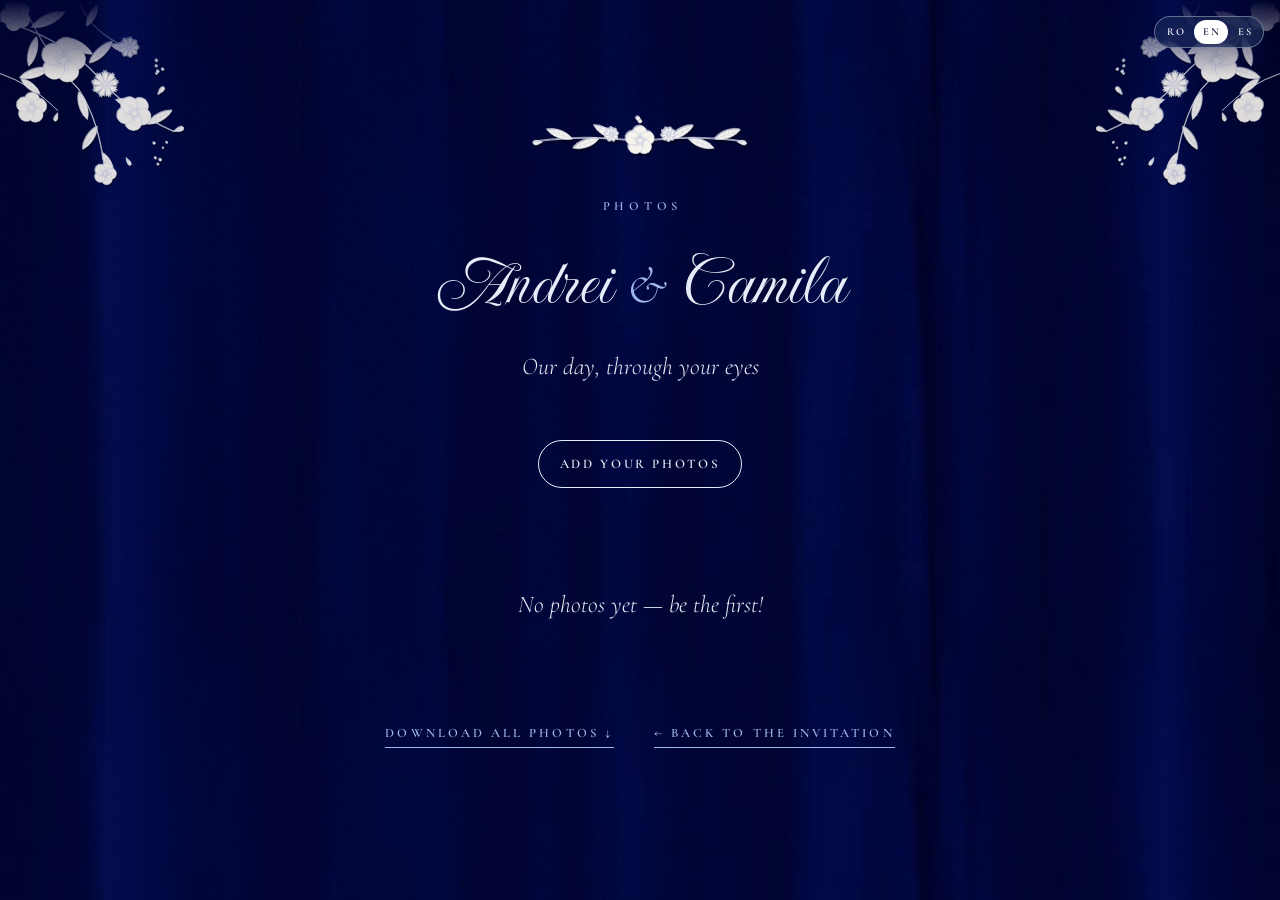
<file: gallery.html>
<!doctype html>
<html lang="ro">
<head>
  <meta charset="utf-8">
  <meta name="viewport" content="width=device-width, initial-scale=1, viewport-fit=cover">
  <title>Andrei &amp; Camila · Fotografii</title>
  <meta name="theme-color" content="#0f1a3d">
  <meta name="robots" content="noindex">
  <link rel="icon" href="data:image/svg+xml,%3Csvg xmlns='http://www.w3.org/2000/svg' viewBox='0 0 64 64'%3E%3Ccircle cx='32' cy='32' r='30' fill='%233554a8'/%3E%3Ctext x='32' y='42' font-family='Georgia,serif' font-size='26' fill='%23e6ecf8' text-anchor='middle'%3EA%26C%3C/text%3E%3C/svg%3E">
  <link rel="preconnect" href="https://fonts.googleapis.com">
  <link rel="preconnect" href="https://fonts.gstatic.com" crossorigin>
  <link href="https://fonts.googleapis.com/css2?family=Cormorant+Garamond:ital,wght@0,300;0,400;0,500;0,600;1,300;1,400&family=Imperial+Script&family=Jost:wght@300;400;500&display=swap&subset=latin-ext" rel="stylesheet">
  <link rel="stylesheet" href="css/colors.css">
  <link rel="stylesheet" href="css/style.css">
</head>
<body class="gallery-page">
  <nav class="lang" aria-label="Limba" data-i18n-aria="lang.label">
    <button type="button" class="lang__btn" data-lang="ro" aria-pressed="true">RO</button>
    <button type="button" class="lang__btn" data-lang="en" aria-pressed="false">EN</button>
    <button type="button" class="lang__btn" data-lang="es" aria-pressed="false">ES</button>
  </nav>

  <main class="gallery">
    <header class="gallery__head">
      <img class="corner corner--tl" src="assets/florals/emboss-corner.svg" alt="" aria-hidden="true">
      <img class="corner corner--tr" src="assets/florals/emboss-corner.svg" alt="" aria-hidden="true">
      <img class="sprig" src="assets/florals/emboss-sprig.svg" alt="" aria-hidden="true">
      <p class="eyebrow" data-i18n="photos.eyebrow">Fotografii</p>
      <h1 class="script-names">Andrei <span>&amp;</span> Camila</h1>
      <p class="gallery__lead" data-i18n="gallery.lead">Ziua noastră, prin ochii voștri</p>
      <p class="gallery__count" aria-live="polite"></p>
      <a class="btn gallery__add" href="upload.html" data-i18n="photos.add">Adaugă fotografiile tale</a>
    </header>

    <p class="gallery__admin" hidden>
      <span data-i18n="gallery.admin">Mod administrator — poți șterge fotografii</span>
      <button type="button" class="link gallery__admin-exit" data-i18n="gallery.adminExit">Ieșire</button>
    </p>

    <nav class="gallery__filter" aria-label="Filtru" hidden></nav>

    <div class="gallery__grid" id="grid"></div>
    <div class="gallery__more" aria-hidden="true"></div>

    <div class="gallery__empty" hidden>
      <p class="gallery__lead" data-i18n="gallery.empty">Încă nu sunt fotografii — fiți primii!</p>
    </div>

    <footer class="gallery__foot">
      <a class="link gallery__download" target="_blank" rel="noopener" hidden>
        <span data-i18n="gallery.all">Descarcă toate fotografiile</span> <span aria-hidden="true">↓</span>
      </a>
      <a class="link" href="./"><span aria-hidden="true">←</span> <span data-i18n="upload.back">Înapoi la invitație</span></a>
    </footer>
  </main>

  <!-- Lightbox -->
  <div class="lightbox" id="lightbox" role="dialog" aria-modal="true" aria-label="Foto" hidden>
    <figure class="lightbox__figure">
      <img class="lightbox__img" alt="">
      <figcaption class="lightbox__caption">
        <span class="lightbox__by"></span>
        <span class="lightbox__count"></span>
        <button type="button" class="like like--big" aria-pressed="false"></button>
      </figcaption>
    </figure>
    <button type="button" class="lightbox__btn lightbox__close" aria-label="Închide" data-i18n-aria="gallery.close"></button>
    <button type="button" class="lightbox__btn lightbox__prev" aria-label="Înapoi" data-i18n-aria="gallery.prev"></button>
    <button type="button" class="lightbox__btn lightbox__next" aria-label="Înainte" data-i18n-aria="gallery.next"></button>
    <a class="link lightbox__save" target="_blank" rel="noopener" download>
      <span data-i18n="gallery.save">Descarcă</span> <span aria-hidden="true">↓</span>
    </a>
  </div>

  <script src="js/config.js" defer></script>
  <script src="js/i18n.js" defer></script>
  <script src="js/gallery.js" defer></script>
</body>
</html>
</file>
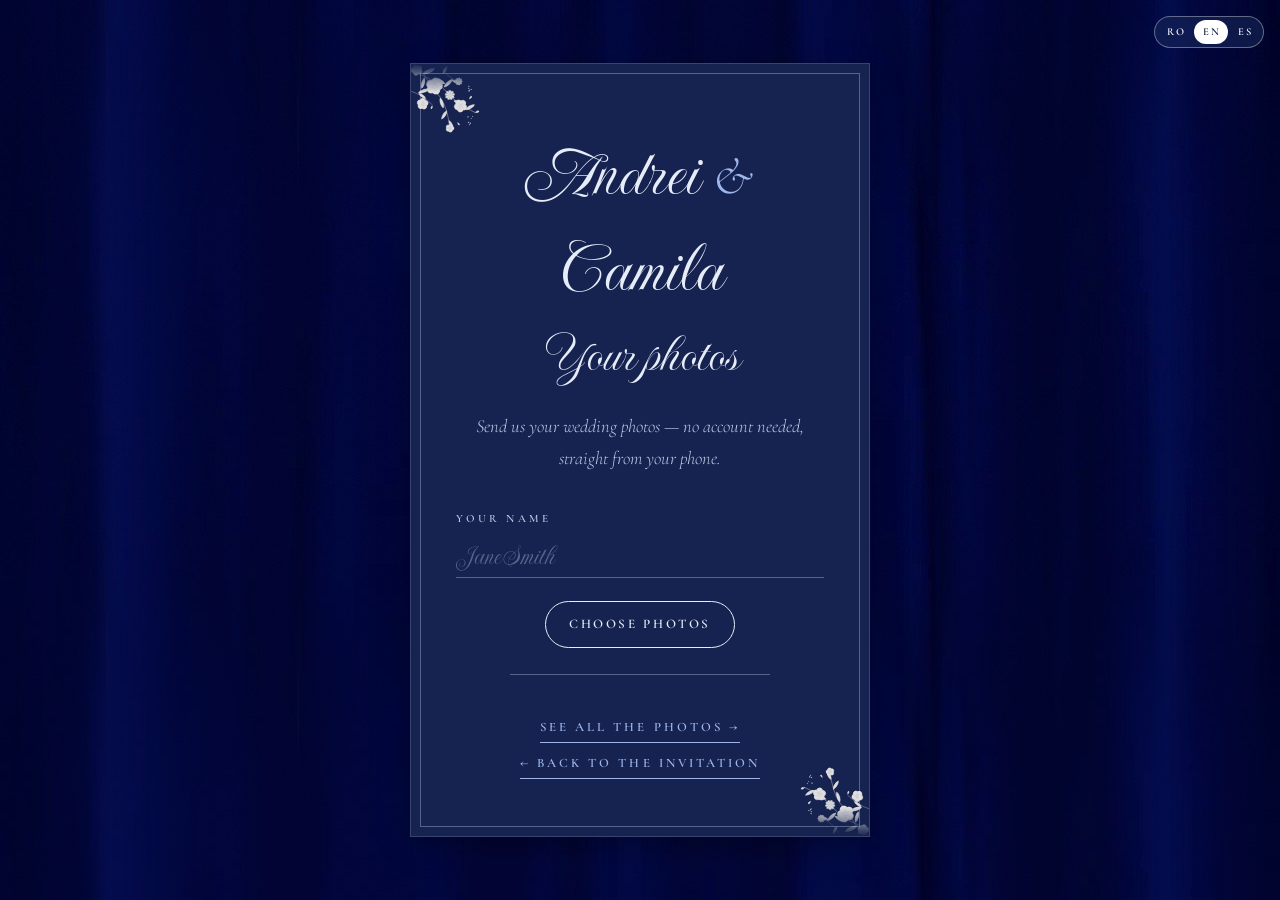
<file: upload.html>
<!doctype html>
<html lang="ro">
<head>
  <meta charset="utf-8">
  <meta name="viewport" content="width=device-width, initial-scale=1, viewport-fit=cover">
  <title>Andrei &amp; Camila · Fotografii</title>
  <meta name="theme-color" content="#0f1a3d">
  <meta name="robots" content="noindex">
  <link rel="icon" href="data:image/svg+xml,%3Csvg xmlns='http://www.w3.org/2000/svg' viewBox='0 0 64 64'%3E%3Ccircle cx='32' cy='32' r='30' fill='%233554a8'/%3E%3Ctext x='32' y='42' font-family='Georgia,serif' font-size='26' fill='%23e6ecf8' text-anchor='middle'%3EA%26C%3C/text%3E%3C/svg%3E">
  <link rel="preconnect" href="https://fonts.googleapis.com">
  <link rel="preconnect" href="https://fonts.gstatic.com" crossorigin>
  <link href="https://fonts.googleapis.com/css2?family=Cormorant+Garamond:ital,wght@0,300;0,400;0,500;0,600;1,300;1,400&family=Imperial+Script&family=Jost:wght@300;400;500&display=swap&subset=latin-ext" rel="stylesheet">
  <link rel="stylesheet" href="css/colors.css">
  <link rel="stylesheet" href="css/style.css">
</head>
<body>
  <nav class="lang" aria-label="Limba" data-i18n-aria="lang.label">
    <button type="button" class="lang__btn" data-lang="ro" aria-pressed="true">RO</button>
    <button type="button" class="lang__btn" data-lang="en" aria-pressed="false">EN</button>
    <button type="button" class="lang__btn" data-lang="es" aria-pressed="false">ES</button>
  </nav>

  <main class="upload">
    <form class="card" id="upload" novalidate>
      <img class="corner corner--tl" src="assets/florals/emboss-corner.svg" alt="" aria-hidden="true">
      <img class="corner corner--br" src="assets/florals/emboss-corner.svg" alt="" aria-hidden="true">
      <p class="script-names">Andrei <span>&amp;</span> Camila</p>
      <h1 class="card__title" data-i18n="upload.title">Fotografiile tale</h1>
      <p class="upload__lead" data-i18n="upload.lead">Trimite-ne pozele tale de la nuntă — fără cont, direct din telefon.</p>

      <label class="line">
        <span class="line__label" data-i18n="upload.name">Numele tău</span>
        <input class="line__input line__input--script" name="name" autocomplete="name"
               placeholder="Maria Popescu" data-i18n-ph="rsvp.namePh">
      </label>

      <label class="btn upload__pick">
        <span data-i18n="upload.pick">Alege fotografiile</span>
        <input type="file" name="photos" accept="image/*" multiple>
      </label>

      <div class="upload__bar" aria-hidden="true"><i></i></div>
      <p class="upload__status" role="status" aria-live="polite"></p>

      <a class="link upload__back" href="gallery.html">
        <span data-i18n="upload.gallery">Vezi toate fotografiile</span> <span aria-hidden="true">→</span>
      </a>
      <a class="link upload__back upload__back--home" href="./">
        <span aria-hidden="true">←</span> <span data-i18n="upload.back">Înapoi la invitație</span>
      </a>
    </form>
  </main>

  <script src="js/config.js" defer></script>
  <script src="js/i18n.js" defer></script>
  <script src="js/upload.js" defer></script>
</body>
</html>
</file>
<file: css/colors.css>
/* ==========================================================================
   Save the Date — Andrei & Camila
   Color tokens. This is the ONLY stylesheet allowed to contain raw colors.
   Theme: deep navy paper with tone-on-tone embossed flowers (nemophila &
   cornflower), pale blue-ivory lettering, a royal velvet curtain.
   See docs/STYLE_GUIDE.md § 2 for usage rules.
   ========================================================================== */

:root {
  /* ------------------------------------------------------------------
     1. Palette — Paper
     ------------------------------------------------------------------ */
  --paper:        #0f1a3d; /* Deep navy — the page, everywhere           */
  --paper-light:  #17244f; /* Lighter navy — cards, raised surfaces      */
  --paper-deep:   #0a1230; /* Navy in shadow                             */
  --paper-raised: #162350; /* Embossed surface (matches the SVG art)     */

  /* ------------------------------------------------------------------
     2. Palette — Ink & blues
     ------------------------------------------------------------------ */
  --ink:        #e6ecf8; /* Blue-ivory — primary text       14.3:1 on paper */
  --ink-soft:   #b9c6e2; /* Soft blue — secondary text       9.9:1 on paper */
  --cornflower: #9fb6ec; /* Light cornflower — titles, links 8.4:1 on paper */
  --midnight:   #0f1a3a; /* Deepest blue — video shading                   */
  --curtain-velvet: #02063b; /* Royal-navy velvet curtain (Blender render), shown while it loads */
  --curtain-ink:      #c9d6f0;
  /* "Save the Date" on the navy page: pale, softly engraved (reference: pale script on dark velvet) */
  --std-ink:     #b7c7ea;
  --std-engrave: 0 -1px 1px rgba(0, 0, 0, 0.6), 0 1px 0 rgba(220, 232, 255, 0.18), 0 0 26px rgba(140, 170, 235, 0.22);
  --white:      #ffffff;
  --pearl:      #f7f4ee; /* Pure pearl white — flowers and the ribbon around the date */
  --royal:      #2747b0; /* Royal blue — the dress-code dot on the details card */
  --overlay:    rgba(8, 14, 38, 0.97); /* Gallery lightbox backdrop */

  /* ------------------------------------------------------------------
     3. Semantic tokens — use these in components
     ------------------------------------------------------------------ */
  --color-bg:             var(--paper);
  --color-text:           var(--ink);
  --color-text-muted:     var(--ink-soft);
  --color-heading:        var(--cornflower);
  --color-text-on-video:  var(--white);   /* always over a shaded area */
  --color-line:           rgba(201, 214, 240, 0.18);
  --color-line-strong:    rgba(201, 214, 240, 0.36);
  --color-line-light:     rgba(255, 255, 255, 0.7);
  --color-focus:          var(--cornflower);

  /* Glass controls (language, music) */
  --color-glass:          rgba(27, 43, 87, 0.55);

  /* QR codes stay dark-on-light: many phone cameras can't read inverted codes */
  --qr-bg:                #e6ecf8;
  --qr-ink:               #0f1a3d;
  --color-glass-border:   rgba(255, 255, 255, 0.35);
  --color-glass-text:     var(--white);

  /* ------------------------------------------------------------------
     4. Gradients
     ------------------------------------------------------------------ */
  /* Video shading: only where text sits — the picture stays clear */
  --shade-bottom: linear-gradient(
    0deg,
    rgba(15, 26, 58, 0) 0%,
    rgba(15, 26, 58, 0.5) 22%,
    rgba(15, 26, 58, 0.55) 34%,
    rgba(15, 26, 58, 0.3) 52%,
    rgba(15, 26, 58, 0) 70%
  );
  /* closing film: text sits at the very bottom, so shade all the way down */
  --shade-bottom-full: linear-gradient(
    0deg,
    rgba(15, 26, 58, 0.7) 0%,
    rgba(15, 26, 58, 0.38) 38%,
    rgba(15, 26, 58, 0) 62%
  );
  --shade-top: linear-gradient(
    180deg,
    rgba(15, 26, 58, 0.45) 0%,
    rgba(15, 26, 58, 0) 22%
  );
  /* Soft hand-off between the velvet page and a full-bleed video: masks that
     fade the picture itself to transparent over its last 18svh (26svh for
     the closing film), so the velvet
     shows through (no flat band of colour). Eased stops avoid a visible edge. */
  --melt-bottom: linear-gradient(
    to bottom,
    #000 0,
    #000 calc(100% - 18svh),
    rgba(0, 0, 0, 0.987) calc(100% - 18svh + 1.46svh),
    rgba(0, 0, 0, 0.951) calc(100% - 18svh + 2.79svh),
    rgba(0, 0, 0, 0.896) calc(100% - 18svh + 4.05svh),
    rgba(0, 0, 0, 0.825) calc(100% - 18svh + 5.22svh),
    rgba(0, 0, 0, 0.741) calc(100% - 18svh + 6.36svh),
    rgba(0, 0, 0, 0.648) calc(100% - 18svh + 7.41svh),
    rgba(0, 0, 0, 0.55) calc(100% - 18svh + 8.48svh),
    rgba(0, 0, 0, 0.45) calc(100% - 18svh + 9.52svh),
    rgba(0, 0, 0, 0.352) calc(100% - 18svh + 10.59svh),
    rgba(0, 0, 0, 0.259) calc(100% - 18svh + 11.64svh),
    rgba(0, 0, 0, 0.175) calc(100% - 18svh + 12.78svh),
    rgba(0, 0, 0, 0.104) calc(100% - 18svh + 13.95svh),
    rgba(0, 0, 0, 0.049) calc(100% - 18svh + 15.21svh),
    rgba(0, 0, 0, 0.013) calc(100% - 18svh + 16.54svh),
    rgba(0, 0, 0, 0) calc(100% - 18svh + 18.00svh)
  );
  --melt-top: linear-gradient(
    to top,
    #000 0,
    #000 calc(100% - 26svh),
    rgba(0, 0, 0, 0.987) calc(100% - 26svh + 2.10svh),
    rgba(0, 0, 0, 0.951) calc(100% - 26svh + 4.03svh),
    rgba(0, 0, 0, 0.896) calc(100% - 26svh + 5.85svh),
    rgba(0, 0, 0, 0.825) calc(100% - 26svh + 7.54svh),
    rgba(0, 0, 0, 0.741) calc(100% - 26svh + 9.18svh),
    rgba(0, 0, 0, 0.648) calc(100% - 26svh + 10.71svh),
    rgba(0, 0, 0, 0.55) calc(100% - 26svh + 12.24svh),
    rgba(0, 0, 0, 0.45) calc(100% - 26svh + 13.76svh),
    rgba(0, 0, 0, 0.352) calc(100% - 26svh + 15.29svh),
    rgba(0, 0, 0, 0.259) calc(100% - 26svh + 16.82svh),
    rgba(0, 0, 0, 0.175) calc(100% - 26svh + 18.46svh),
    rgba(0, 0, 0, 0.104) calc(100% - 26svh + 20.15svh),
    rgba(0, 0, 0, 0.049) calc(100% - 26svh + 21.97svh),
    rgba(0, 0, 0, 0.013) calc(100% - 26svh + 23.90svh),
    rgba(0, 0, 0, 0) calc(100% - 26svh + 26.00svh)
  );
  /* under the closing film: velvet at the very top, plain navy by the time
     the picture shows (the velvet's average tone) */
  --velvet-settle: linear-gradient(
    to bottom,
    rgba(2, 6, 59, 0) 0,
    rgba(2, 6, 59, 0.6) 5svh,
    rgba(2, 6, 59, 0.92) 10svh,
    rgb(2, 6, 59) 15svh
  );


  /* ------------------------------------------------------------------
     5. Shadows (blue-tinted, soft)
     ------------------------------------------------------------------ */
  --shadow-soft:  0 10px 30px rgba(0, 0, 0, 0.28);
  --shadow-lift:  0 24px 60px rgba(0, 0, 0, 0.42);
  --text-shadow-video: 0 2px 18px rgba(15, 26, 58, 0.55);
  /* white light on the names over the film */
  --glow-soft:   0 0 14px rgba(255, 255, 255, 0.45), 0 0 34px rgba(255, 255, 255, 0.18);
  --glow-bright: 0 0 12px rgba(255, 255, 255, 0.95), 0 0 30px rgba(255, 255, 255, 0.6), 0 0 60px rgba(214, 228, 255, 0.35);
  --reflection:  rgba(255, 255, 255, 0.26);

  /* ------------------------------------------------------------------
     6. Flags (closing & traditions) — official colors, used nowhere else
     ------------------------------------------------------------------ */
  --flag-ro-blue:   #002b7f;
  --flag-ro-yellow: #fcd116;
  --flag-ro-red:    #ce1126;
  --flag-bo-red:    #d52b1e;
  --flag-bo-yellow: #f9e300;
  --flag-bo-green:  #007934;
}

/* Safari before 15.4 (iOS 15.3 and older) has no svh: same fades in vh */
@supports not (height: 1svh) {
  :root {
    --melt-bottom: linear-gradient(
      to bottom,
      #000 0,
      #000 calc(100% - 18vh),
      rgba(0, 0, 0, 0.987) calc(100% - 18vh + 1.46vh),
      rgba(0, 0, 0, 0.951) calc(100% - 18vh + 2.79vh),
      rgba(0, 0, 0, 0.896) calc(100% - 18vh + 4.05vh),
      rgba(0, 0, 0, 0.825) calc(100% - 18vh + 5.22vh),
      rgba(0, 0, 0, 0.741) calc(100% - 18vh + 6.36vh),
      rgba(0, 0, 0, 0.648) calc(100% - 18vh + 7.41vh),
      rgba(0, 0, 0, 0.55) calc(100% - 18vh + 8.48vh),
      rgba(0, 0, 0, 0.45) calc(100% - 18vh + 9.52vh),
      rgba(0, 0, 0, 0.352) calc(100% - 18vh + 10.59vh),
      rgba(0, 0, 0, 0.259) calc(100% - 18vh + 11.64vh),
      rgba(0, 0, 0, 0.175) calc(100% - 18vh + 12.78vh),
      rgba(0, 0, 0, 0.104) calc(100% - 18vh + 13.95vh),
      rgba(0, 0, 0, 0.049) calc(100% - 18vh + 15.21vh),
      rgba(0, 0, 0, 0.013) calc(100% - 18vh + 16.54vh),
      rgba(0, 0, 0, 0) calc(100% - 18vh + 18.00vh)
    );
    --melt-top: linear-gradient(
      to top,
      #000 0,
      #000 calc(100% - 26vh),
      rgba(0, 0, 0, 0.987) calc(100% - 26vh + 2.10vh),
      rgba(0, 0, 0, 0.951) calc(100% - 26vh + 4.03vh),
      rgba(0, 0, 0, 0.896) calc(100% - 26vh + 5.85vh),
      rgba(0, 0, 0, 0.825) calc(100% - 26vh + 7.54vh),
      rgba(0, 0, 0, 0.741) calc(100% - 26vh + 9.18vh),
      rgba(0, 0, 0, 0.648) calc(100% - 26vh + 10.71vh),
      rgba(0, 0, 0, 0.55) calc(100% - 26vh + 12.24vh),
      rgba(0, 0, 0, 0.45) calc(100% - 26vh + 13.76vh),
      rgba(0, 0, 0, 0.352) calc(100% - 26vh + 15.29vh),
      rgba(0, 0, 0, 0.259) calc(100% - 26vh + 16.82vh),
      rgba(0, 0, 0, 0.175) calc(100% - 26vh + 18.46vh),
      rgba(0, 0, 0, 0.104) calc(100% - 26vh + 20.15vh),
      rgba(0, 0, 0, 0.049) calc(100% - 26vh + 21.97vh),
      rgba(0, 0, 0, 0.013) calc(100% - 26vh + 23.90vh),
      rgba(0, 0, 0, 0) calc(100% - 26vh + 26.00vh)
    );
    /* under the closing film: velvet at the very top, plain navy by the time
       the picture shows (the velvet's average tone) */
    --velvet-settle: linear-gradient(
      to bottom,
      rgba(2, 6, 59, 0) 0,
      rgba(2, 6, 59, 0.6) 5vh,
      rgba(2, 6, 59, 0.92) 10vh,
      rgb(2, 6, 59) 15vh
    );
  }
}
</file>
<file: css/style.css>
/* ==========================================================================
   Save the Date — Andrei & Camila
   Layout, components & animation. Colors come from colors.css only.
   Style: blue letterpress paper · embossed flowers · clear video · clean type.
   See docs/STYLE_GUIDE.md
   ========================================================================== */

/* --------------------------------------------------------------------------
   1. Tokens (non-color)
   -------------------------------------------------------------------------- */
:root {
  --font-script: "Imperial Script", "Ephesis", cursive;
  --font-std: var(--font-script);  /* Save the Date on the intro */
  --font-serif: "Cormorant Garamond", Georgia, "Times New Roman", serif;
  --font-sans: "Jost", "Segoe UI", system-ui, sans-serif;

  --fs-names: clamp(3rem, 13vw, 8rem);
  --fs-script: clamp(2.6rem, 10vw, 4.6rem);
  --fs-title: clamp(1.9rem, 5vw, 3rem);
  --fs-h3: clamp(1.25rem, 3vw, 1.6rem);
  --fs-body: clamp(1rem, 1.2vw, 1.125rem);
  --fs-small: 0.78rem;

  --gutter: clamp(1.25rem, 6vw, 3rem);
  --tracking: 0.38em;

  /* Motion — slow, silky, never bouncy, never blurred */
  --ease-silk: cubic-bezier(0.16, 1, 0.3, 1);
  --ease-velvet: cubic-bezier(0.76, 0, 0.24, 1);
  --ease-breeze: cubic-bezier(0.45, 0, 0.55, 1);
  --ease-open: cubic-bezier(0.65, 0, 0.35, 1);
}

/* --------------------------------------------------------------------------
   2. Base
   -------------------------------------------------------------------------- */
*,
*::before,
*::after {
  box-sizing: border-box;
}

html {
  -webkit-text-size-adjust: 100%;
}

html:not(.lenis) {
  scroll-behavior: smooth;
}

html.lenis,
html.lenis body {
  height: auto;
}

.lenis.lenis-smooth {
  scroll-behavior: auto !important;
}

.lenis.lenis-stopped {
  overflow: hidden;
}

body {
  margin: 0;
  font-family: var(--font-sans);
  font-weight: 300;
  font-size: var(--fs-body);
  line-height: 1.75;
  color: var(--color-text);
  /* royal-blue velvet, cut from the opening curtain itself and made seamless
     (assets/texture/velvet.jpg, made by tools/make_velvet.py) */
  background: var(--curtain-velvet) url("../assets/texture/velvet.jpg") 0 0 / 1700px auto repeat;
  -webkit-font-smoothing: antialiased;
  text-rendering: optimizeLegibility;
  font-variant-numeric: lining-nums;
  overflow-x: hidden;
  overflow-wrap: break-word;
}

body.is-locked {
  overflow: hidden;
  height: 100vh;
  height: 100svh;
}

img,
svg,
video {
  display: block;
  max-width: 100%;
}

h1,
h2,
h3,
p,
ul,
figure {
  margin: 0;
}

ul {
  padding: 0;
  list-style: none;
}

strong {
  font-weight: 500;
}

button {
  font: inherit;
  color: inherit;
  cursor: pointer;
}

:focus-visible {
  outline: 1px solid var(--color-focus);
  outline-offset: 4px;
  border-radius: 4px;
}

/* `hidden` always wins over a component's display (grid, flex, …) */
[hidden] {
  display: none !important;
}

.visually-hidden {
  position: absolute;
  width: 1px;
  height: 1px;
  overflow: hidden;
  clip: rect(0 0 0 0);
  white-space: nowrap;
}

/* --------------------------------------------------------------------------
   3. Shared type
   -------------------------------------------------------------------------- */
.eyebrow {
  font-family: var(--font-serif);
  font-size: var(--fs-small);
  font-weight: 600;
  letter-spacing: var(--tracking);
  padding-left: var(--tracking); /* keeps tracked caps optically centred */
  text-transform: uppercase;
  color: var(--color-heading);
  margin-bottom: 1rem;
}

.title {
  font-family: var(--font-serif);
  font-weight: 300;
  font-size: var(--fs-title);
  line-height: 1.15;
  color: var(--color-text);
  margin-bottom: 1.5rem;
}

.title--small {
  font-size: clamp(1.5rem, 4vw, 2.1rem);
  margin-bottom: 0.75rem;
}

.quote {
  font-family: var(--font-script);
  font-weight: 400;
  font-size: clamp(2.3rem, 8.5vw, 4.2rem);
  line-height: 1.3;
  color: var(--color-text);
  text-wrap: balance;
  margin: 0.25rem auto 1.75rem;
  max-width: 16em;
}

.lead {
  max-width: 40ch;
  margin-inline: auto;
  font-size: calc(var(--fs-body) * 1.05);
  color: var(--color-text-muted);
}

.lead strong {
  color: var(--color-text);
}

.script-names,
.quote,
.closing__names {
  padding-inline: 0.35em; /* script swashes need breathing room */
}

.script-names {
  font-family: var(--font-script);
  font-weight: 400;
  font-synthesis: none; /* the script has one weight: never fake a bold (h1 on gallery / upload) */
  font-size: var(--fs-script);
  line-height: 1.3;
  color: var(--color-text);
  margin-block: 0.25rem 1rem;
}

/* the "&" between script names: a fine serif italic, like engraved invitations */
.script-names span,
.hero__amp,
.closing__names span,
.traditions__amp {
  font-family: var(--font-serif);
  font-style: italic;
  font-weight: 300;
}

.script-names span {
  font-size: 0.72em;
  color: var(--color-heading);
  padding-inline: 0.08em;
}

/* --------------------------------------------------------------------------
   4. Controls — language & music (glass)
   -------------------------------------------------------------------------- */
.lang,
.music {
  position: fixed;
  z-index: 200;
  background: var(--color-glass);
  border: 1px solid var(--color-glass-border);
  color: var(--color-glass-text);
  -webkit-backdrop-filter: blur(12px) saturate(1.2);
  backdrop-filter: blur(12px) saturate(1.2);
}

.lang {
  top: max(1rem, env(safe-area-inset-top));
  right: 1rem;
  display: flex;
  gap: 1px;
  padding: 3px;
  border-radius: 999px;
}

.lang__btn {
  border: 0;
  background: transparent;
  color: inherit;
  font-family: var(--font-serif);
  font-size: 0.66rem;
  font-weight: 600;
  letter-spacing: 0.14em;
  padding: 3px 8px 3px 9px;
  border-radius: 999px;
  transition: background 0.6s var(--ease-silk), color 0.6s var(--ease-silk);
}

.lang__btn[aria-pressed="true"] {
  background: var(--white);
  color: var(--midnight);
}

.music {
  right: 1rem;
  bottom: max(1rem, env(safe-area-inset-bottom));
  display: grid;
  place-items: center;
  width: 34px;
  height: 34px;
  padding: 0;
  border-radius: 50%;
  opacity: 0;
  transform: translateY(10px);
  pointer-events: none;
  transition: opacity 1s var(--ease-silk), transform 1s var(--ease-silk);
}

.music.is-shown {
  opacity: 1;
  transform: none;
  pointer-events: auto;
}

.music__icon {
  width: 16px;
  height: 16px;
  fill: none;
  stroke: currentColor;
  stroke-width: 1.4;
  stroke-linecap: round;
  stroke-linejoin: round;
}

.music__speaker {
  fill: currentColor;
  stroke: none;
}

.music__waves,
.music__mute {
  transition: opacity 0.4s var(--ease-silk);
}

.music__mute { opacity: 1; }
.music__waves { opacity: 0; }
.music.is-playing .music__mute { opacity: 0; }
.music.is-playing .music__waves {
  opacity: 1;
  animation: breathe 2.4s var(--ease-breeze) infinite;
}

/* --------------------------------------------------------------------------
   5. Curtain — rendered film (Blender) with a translated text overlay
   -------------------------------------------------------------------------- */
.env {
  position: fixed;
  inset: 0;
  z-index: 100;
  overflow: hidden;
  color: var(--curtain-ink);
  text-align: center;
  background: var(--curtain-velvet);
  touch-action: none;
  transition: opacity 0.6s var(--ease-silk);
}

.env.is-done {
  opacity: 0;
  pointer-events: none;
}

/* same framing as the hero film underneath (both 9:16 / 16:9, cover) */
.env__film {
  position: absolute;
  inset: 0;
  width: 100%;
  height: 100%;
  object-fit: cover;
}

/* the whole screen is the button: no text on the curtain */
.env__tap {
  position: absolute;
  inset: 0;
  z-index: 4;
  border: 0;
  padding: 0;
  background: transparent;
  cursor: pointer;
}

.env__tap:focus:not(:focus-visible) {
  outline: none;
}

/* Save the Date — on the deep-navy page, revealed when the curtain opens */
.std {
  position: absolute;
  inset: 0;
  z-index: 0;
  display: grid;
  place-items: center;
  background: var(--paper);
}

.std__title {
  display: flex;
  flex-direction: column;
  align-items: center;
  font-family: var(--font-std, var(--font-script));
  font-size: clamp(4.2rem, 21vw, 8.5rem);
  line-height: 0.92;
  color: var(--std-ink);
  text-shadow: var(--std-engrave);
}

.std__title span {
  display: block;
  padding-inline: 0.3em;
}

.std__title span:nth-child(2) {
  font-size: 0.78em;
  margin-block: -0.05em;
}

/* the rendered curtain sits above Save the Date until it has fully opened */
.env__film {
  z-index: 1;
  transition: opacity 0.6s var(--ease-silk);
}

/* the curtain film ends on Save the Date and simply stays on that last frame;
   the HTML Save the Date beneath is only a fallback if the film cannot play */
.env.is-std-fallback .env__film {
  opacity: 0;
  pointer-events: none;
}

/* small hints so nobody gets lost: "tap to open" on the curtain, "scroll" under Save the Date */
.env__hint {
  position: absolute;
  left: 0;
  right: 0;
  bottom: max(7vh, 3.5rem);
  bottom: max(7svh, 3.5rem);
  z-index: 5;
  margin: 0;
  pointer-events: none;
  font-family: var(--font-serif);
  font-size: 0.72rem;
  font-weight: 600;
  letter-spacing: 0.32em;
  padding-left: 0.32em;
  text-transform: uppercase;
  color: var(--std-ink);
  text-shadow: 0 1px 6px rgba(0, 0, 0, 0.6);
}

/* "tap to open": a pulsing ring in the centre of the curtain, with the words under it */
.env__invite {
  position: absolute;
  left: 50%;
  bottom: max(11vh, 5rem);
  bottom: max(11svh, 5rem);
  z-index: 5;
  translate: -50% 0;
  display: flex;
  flex-direction: column;
  align-items: center;
  gap: 0.9rem;
  opacity: 0.62;              /* discreet: present, but the velvet stays the star */
  pointer-events: none;
  animation: fade 1.6s var(--ease-silk) 1.4s both;
  transition: opacity 0.2s linear;
}

.env.is-opening .env__invite {
  animation: none;
  opacity: 0;
}

.env__ring {
  position: relative;
  display: grid;
  place-items: center;
  width: 30px;
  height: 30px;
  border-radius: 50%;
  border: 1px solid rgba(225, 234, 255, 0.7);
}

.env__ring::before,
.env__ring::after {
  content: "";
  position: absolute;
  inset: -1.5px;
  border-radius: 50%;
  border: 1px solid rgba(225, 234, 255, 0.5);
  animation: tap-pulse 3s var(--ease-silk) infinite;
}

.env__ring::after {
  animation-delay: 1.2s;
}

.env__dot {
  width: 6px;
  height: 6px;
  border-radius: 50%;
  background: rgba(235, 241, 255, 0.9);
  animation: breathe 2.4s var(--ease-breeze) infinite;
}

.env__invite-text {
  margin: 0;
  font-family: var(--font-serif);
  font-size: 0.66rem;
  font-weight: 500;
  letter-spacing: 0.3em;
  padding-left: 0.3em;
  text-transform: uppercase;
  white-space: nowrap;
  color: var(--ink);
  text-shadow: 0 1px 10px rgba(0, 0, 0, 0.75);
}

@keyframes tap-pulse {
  from { transform: scale(1); opacity: 0.6; }
  to   { transform: scale(1.8); opacity: 0; }
}

.env__hint--scroll {
  display: flex;
  flex-direction: column;
  align-items: center;
  gap: 0.6rem;
  opacity: 0;
}

.env__hint--scroll i {
  position: relative;
  width: 1px;
  height: 40px;
  background: rgba(201, 214, 240, 0.3);
  overflow: hidden;
}

.env__hint--scroll i::after {
  content: "";
  position: absolute;
  left: 0;
  top: -40%;
  width: 1px;
  height: 40%;
  background: var(--std-ink);
  animation: drip 2.4s var(--ease-velvet) infinite;
}

.env.is-std .env__hint--scroll {
  animation: rise 1.6s var(--ease-silk) 1.6s both;
}

/* leaving: Save the Date fades away onto the playing film */
.env.is-leaving {
  opacity: 0;
  pointer-events: none;
  transition: opacity 2s var(--ease-silk);
}

/* --------------------------------------------------------------------------
   7. Hero — clear video
   -------------------------------------------------------------------------- */
.hero {
  position: relative;
  min-height: 100vh;
  min-height: 100svh;
  overflow: hidden;
  color: var(--color-text-on-video);
  text-align: center;
  /* the film itself fades out at the bottom, so it melts into the velvet page
     instead of meeting it at a line */
  -webkit-mask-image: var(--melt-bottom);
  mask-image: var(--melt-bottom);
}

.hero__media {
  position: absolute;
  inset: -4% 0;
  will-change: translate;
  /* it moves with the parallax, so its own bottom edge melts away too */
  -webkit-mask-image: var(--melt-bottom);
  mask-image: var(--melt-bottom);
}

.hero__video {
  width: 100%;
  height: 100%;
  object-fit: cover;
  scale: 1.06;
  transition: scale 4.5s var(--ease-silk);
}

body.is-revealed .hero__video {
  scale: 1;
}

.hero__shade {
  position: absolute;
  inset: 0;
  background: var(--shade-top), var(--shade-bottom);
  pointer-events: none;
}

.hero__eyebrow {
  position: absolute;
  top: max(5.2rem, 11vh);
  top: max(5.2rem, 11svh);
  left: 50%;
  translate: -50% 0;
  width: max-content;
  max-width: 90vw;
  z-index: 2;
  font-family: var(--font-serif);
  font-size: 0.85rem;
  font-weight: 600;
  letter-spacing: 0.5em;
  padding-left: 0.5em;
  text-transform: uppercase;
  text-shadow: var(--text-shadow-video);
}

.hero__content {
  position: absolute;
  left: 0;
  right: 0;
  bottom: calc(24vh + 1rem);
  bottom: calc(24svh + 1rem);
  z-index: 2;
  padding-inline: var(--gutter);
  text-shadow: var(--text-shadow-video);
}

.hero__names {
  font-family: var(--font-script);
  font-weight: 400;
  font-size: var(--fs-names);
  line-height: 1.15;
  display: flex;
  flex-wrap: wrap;
  justify-content: center;
  align-items: baseline;
  column-gap: 0.2em;
  /* soft white light around the lettering, a faint shadow keeps it legible */
  text-shadow: var(--glow-soft), var(--text-shadow-video);
  /* a faint reflection, as on the water */
  -webkit-box-reflect: below -0.28em linear-gradient(transparent 58%, var(--reflection));
  margin-bottom: 0.18em;
}

.hero__amp {
  font-size: 0.66em;
}

.hero__sub {
  font-family: var(--font-serif);
  font-style: italic;
  font-weight: 400;
  font-size: clamp(1.3rem, 3.6vw, 2rem);
}

.hero__date {
  display: flex;
  align-items: center;
  justify-content: center;
  gap: 1.1rem;
  margin-top: 0.9rem;
  font-family: var(--font-serif);
  font-weight: 500;
  font-size: var(--fs-h3);
  letter-spacing: 0.28em;
}

.hero__date time {
  padding-left: 0.28em;
  white-space: nowrap;
}

.hero__line {
  width: clamp(28px, 8vw, 80px);
  height: 1px;
  background: var(--color-line-light);
  transform-origin: center;
}

.hero__place {
  margin-top: 0.5rem;
  font-family: var(--font-serif);
  font-size: var(--fs-small);
  font-weight: 600;
  letter-spacing: 0.36em;
  padding-left: 0.36em;
  text-transform: uppercase;
}

.hero__scroll {
  position: absolute;
  left: 50%;
  bottom: calc(17vh + 0.25rem);
  bottom: calc(17svh + 0.25rem);
  z-index: 2;
  translate: -50% 0;
  padding: 0.5rem;
}

.hero__scroll-line {
  display: block;
  position: relative;
  width: 1px;
  height: 44px;
  background: rgba(255, 255, 255, 0.3);
  overflow: hidden;
}

.hero__scroll-line::after {
  content: "";
  position: absolute;
  left: 0;
  top: -40%;
  width: 1px;
  height: 40%;
  background: var(--white);
  animation: drip 2.8s var(--ease-velvet) infinite;
}

/* Hero entrance — starts as the envelope parts */
.hero__eyebrow,
.hero__amp,
.hero__sub,
.hero__date,
.hero__place,
.hero__scroll {
  opacity: 0;
}

body.is-revealed .hero__eyebrow { animation: rise 1.8s var(--ease-silk) 0.6s both; }
body.is-revealed .hero__amp     { animation: rise 1.6s var(--ease-silk) 0.6s both, glow-wave 7s var(--ease-breeze) 3.2s infinite; }
body.is-revealed .hero__sub     { animation: rise 1.8s var(--ease-silk) 2s both; }
body.is-revealed .hero__date    { animation: rise 1.8s var(--ease-silk) 2.25s both; }
body.is-revealed .hero__line    { animation: line-grow 2s var(--ease-velvet) 2.4s both; }
body.is-revealed .hero__place   { animation: rise 1.8s var(--ease-silk) 2.55s both; }
body.is-revealed .hero__scroll  { animation: fade 2s var(--ease-silk) 3.2s both; }

.split .char {
  display: inline-block;
  opacity: 0;
  transform: translateY(0.3em);
  /* room for the swashes of A, C… so they are never clipped */
  padding: 0.12em 0.3em;
  margin: -0.12em -0.3em;
}

/* bloom outward from the centre, then a slow wave of light from the centre every few seconds */
body.is-revealed .split .char {
  animation:
    char-in 1.6s var(--ease-silk) both,
    glow-wave 7s var(--ease-breeze) infinite;
  animation-delay:
    calc(0.9s + var(--i) * 110ms),
    calc(3.3s + var(--i) * 90ms);
}

/* --------------------------------------------------------------------------
   8. Paper pages
   -------------------------------------------------------------------------- */
.page {
  position: relative;
  display: grid;
  place-items: center;
  padding: clamp(2.25rem, 5vw, 3.5rem) var(--gutter) clamp(3rem, 6vw, 4rem);
  text-align: center;
  overflow: hidden;
}

.page__inner {
  position: relative;
  z-index: 2;
  width: 100%;
  max-width: 640px;
}

.page__inner--wide {
  max-width: 980px;
}

.page__inner--full {
  max-width: none;
}

/* embossed corners */
.corner {
  position: absolute;
  z-index: 1;
  width: clamp(88px, 22vw, 300px);
  opacity: 0.9;
  pointer-events: none;
  /* the sprays run off the top of the artwork: soften that edge so they never
     end in a hard line where a section begins (the mask flips with the corner) */
  -webkit-mask-image: linear-gradient(to bottom, transparent 0, #000 38%);
  mask-image: linear-gradient(to bottom, transparent 0, #000 38%);
}

.corner--tl { top: 0; left: 0; }
.corner--tr { top: 0; right: 0; scale: -1 1; }
.corner--bl { bottom: 0; left: 0; scale: 1 -1; }
.corner--br { bottom: 0; right: 0; scale: -1 -1; }

.js .corner {
  opacity: 0;
  transition: opacity 2.4s var(--ease-silk);
}

.js .corner.is-visible {
  opacity: 0.9;
}

.sprig {
  width: min(240px, 64vw);
  margin: 0 auto 1.5rem;
}

.sprig--bottom {
  margin: 1.75rem auto 0;
}

/* --------------------------------------------------------------------------
   9. Invitation — date box & countdown, tied with a pearl ribbon
   -------------------------------------------------------------------------- */
.ribbon-frame {
  max-width: 600px;
  margin: 2rem auto 0;
}

.ribbon-frame__top,
.ribbon-frame__bottom {
  display: block;
  width: 100%;
  height: auto;
  pointer-events: none;
}

/* the content sits between the hanging tails, tucked under the bow */
.ribbon-frame__content {
  position: relative;
  padding-inline: 11%;
  margin-block: -6% -11%;
}

.datebox {
  margin: 0 auto;
  max-width: 420px;
}

.datebox__month,
.datebox__time {
  font-family: var(--font-serif);
  font-size: 0.9rem;
  font-weight: 600;
  letter-spacing: 0.4em;
  padding-left: 0.4em;
  text-transform: uppercase;
  color: var(--color-heading);
}

.datebox__row {
  display: grid;
  grid-template-columns: 1fr auto 1fr;
  align-items: center;
  gap: 0.75rem;
  margin-block: 0.5rem;
}

.datebox__side {
  padding-block: 0.6rem;
  border-block: 1px solid var(--color-line-strong);
  font-family: var(--font-serif);
  font-size: 0.82rem;
  font-weight: 600;
  letter-spacing: 0.24em;
  padding-left: 0.24em;
  text-transform: uppercase;
  color: var(--color-text);
  white-space: nowrap;
}

.datebox__day {
  font-family: var(--font-serif);
  font-weight: 300;
  font-size: clamp(4.2rem, 17vw, 6.5rem);
  line-height: 1;
  color: var(--color-text);
  padding-inline: 0.15em;
}

.countdown__title {
  margin-top: 2.25rem;
}

.countdown {
  display: grid;
  grid-template-columns: repeat(4, 1fr);
  max-width: 460px;
  margin-inline: auto;
}

.countdown__item {
  position: relative;
  display: flex;
  flex-direction: column;
  align-items: center;
}

.countdown__item + .countdown__item::before {
  content: "";
  position: absolute;
  left: 0;
  top: 15%;
  height: 50%;
  width: 1px;
  background: var(--color-line-strong);
}

.countdown__num {
  font-family: var(--font-serif);
  font-weight: 400;
  font-size: clamp(2.1rem, 8.5vw, 3.4rem);
  line-height: 1.1;
  color: var(--color-text);
  font-variant-numeric: lining-nums tabular-nums;
}

.countdown__num.tick {
  animation: tick 0.8s var(--ease-silk);
}

.countdown__label {
  font-family: var(--font-serif);
  font-size: 0.66rem;
  font-weight: 600;
  letter-spacing: 0.22em;
  padding-left: 0.22em;
  text-transform: uppercase;
  color: var(--color-text-muted);
}

.countdown__done {
  font-family: var(--font-script);
  font-size: var(--fs-script);
  color: var(--color-text);
}

/* --------------------------------------------------------------------------
   10. Story — framed film + route
   -------------------------------------------------------------------------- */
.film {
  position: relative;
  width: 100%;
  max-width: 920px;
  margin: 1rem auto 2.5rem;
  aspect-ratio: 16 / 9;
  border-radius: 4px;
  overflow: hidden;
  box-shadow: var(--shadow-lift);
  background: var(--midnight);
}

.film::after {
  content: "";
  position: absolute;
  inset: 10px;
  border: 1px solid var(--color-line-light);
  border-radius: 2px;
  pointer-events: none;
}

.film__video {
  width: 100%;
  height: 100%;
  object-fit: cover;
}

.route {
  display: grid;
  grid-template-columns: auto 1fr auto;
  align-items: end;
  column-gap: 0.75rem;
  max-width: 620px;
  margin: 0 auto 2.25rem;
}

.route__place {
  display: flex;
  flex-direction: column;
  line-height: 1.25;
  white-space: nowrap;
}

.route__place b {
  font-family: var(--font-serif);
  font-weight: 600;
  font-size: clamp(1rem, 3.6vw, 1.25rem);
  color: var(--color-text);
}

.route__place em {
  font-family: var(--font-serif);
  font-style: normal;
  font-weight: 600;
  font-size: 0.62rem;
  letter-spacing: 0.3em;
  padding-left: 0.3em;
  text-transform: uppercase;
  color: var(--color-text-muted);
}

.route__arc {
  width: 100%;
  min-width: 90px;
  overflow: visible;
  margin-bottom: 0.9rem;
}

.route__path {
  fill: none;
  stroke: var(--color-line-strong);
  stroke-width: 1;
  stroke-dasharray: 2 5;
  stroke-linecap: round;
  vector-effect: non-scaling-stroke;
}

.route__dot {
  fill: var(--color-heading);
}

.route__heart {
  fill: var(--color-heading);
}

.route__distance {
  grid-column: 1 / -1;
  margin-top: 0.4rem;
  font-family: var(--font-serif);
  font-style: italic;
  font-size: 1.05rem;
  letter-spacing: 0.06em;
  color: var(--color-text-muted);
}

.traditions {
  margin-top: 2.25rem;
}

.traditions__flags {
  display: flex;
  align-items: center;
  justify-content: center;
  gap: 0.6rem;
  margin-bottom: 0.4rem;
}

.traditions__amp {
  font-size: 1.25rem;
  line-height: 1;
  color: var(--color-heading);
  padding-inline: 0.15em;
}

.traditions__title {
  font-family: var(--font-serif);
  font-style: italic;
  font-size: clamp(1.1rem, 3.6vw, 1.3rem);
  color: var(--color-text);
}

/* --------------------------------------------------------------------------
   11. The day — two events
   -------------------------------------------------------------------------- */
.events {
  display: grid;
  gap: 2.5rem;
  margin-top: 1rem;
}

.event {
  display: flex;
  flex-direction: column;
  align-items: center;
}

.event__icon {
  width: 40px;
  height: 40px;
  fill: none;
  stroke: var(--color-heading);
  stroke-width: 1.2;
  stroke-linecap: round;
  stroke-linejoin: round;
}

.event__time {
  margin-top: 0.6rem;
  font-family: var(--font-serif);
  font-weight: 300;
  font-size: clamp(2.8rem, 9vw, 4rem);
  line-height: 1;
  color: var(--color-text);
}

.event__title {
  margin-top: 0.8rem;
  font-family: var(--font-serif);
  font-weight: 600;
  font-size: var(--fs-small);
  letter-spacing: 0.34em;
  padding-left: 0.34em;
  text-transform: uppercase;
  color: var(--color-heading);
}

.event__text {
  margin-top: 0.3rem;
  font-family: var(--font-serif);
  font-style: italic;
  font-size: 1.15rem;
  color: var(--color-text-muted);
  max-width: 30ch;
}

.event__venue {
  margin-top: 1.2rem;
  font-family: var(--font-serif);
  font-weight: 500;
  font-size: var(--fs-h3);
  line-height: 1.3;
  color: var(--color-text);
}

.event__city {
  font-family: var(--font-serif);
  font-size: var(--fs-small);
  font-weight: 600;
  letter-spacing: 0.3em;
  padding-left: 0.3em;
  text-transform: uppercase;
  color: var(--color-text-muted);
  margin-bottom: 1rem;
}

.events__divider {
  justify-self: center;
  width: 60px;
  height: 1px;
  background: var(--color-line-strong);
}

/* underlined text link */
.link {
  position: relative;
  font-family: var(--font-serif);
  font-size: 0.8rem;
  font-weight: 600;
  letter-spacing: 0.24em;
  text-transform: uppercase;
  text-decoration: none;
  color: var(--color-heading);
  padding-bottom: 4px;
}

.link::after {
  content: "";
  position: absolute;
  left: 0;
  right: 0;
  bottom: 0;
  height: 1px;
  background: currentColor;
  transform-origin: right;
  transition: transform 0.9s var(--ease-silk);
}

.link:hover::after {
  transform: scaleX(0);
}

.calendar {
  margin-top: 2rem;
}

.calendar__btns {
  display: flex;
  flex-wrap: wrap;
  justify-content: center;
  gap: 0.75rem;
}

.btn {
  display: inline-flex;
  align-items: center;
  justify-content: center;
  min-width: 190px;
  padding: 0.85em 1.6em;
  border: 1px solid var(--color-text);
  border-radius: 999px;
  background: transparent;
  font-family: var(--font-serif);
  font-size: 0.82rem;
  font-weight: 600;
  letter-spacing: 0.2em;
  text-transform: uppercase;
  text-decoration: none;
  color: var(--color-text);
  transition: background 0.8s var(--ease-silk), color 0.8s var(--ease-silk);
}

.btn:hover {
  background: var(--color-text);
  color: var(--paper);
}

/* Photos — QR codes to the shared Google Drive folders */
.photos {
  margin-top: 2.75rem;
}

.photos__title {
  font-family: var(--font-serif);
  font-style: italic;
  font-size: clamp(1.2rem, 3.8vw, 1.45rem);
  color: var(--color-text);
  margin-bottom: 1.5rem;
}

.photos__grid {
  display: flex;
  flex-wrap: wrap;
  justify-content: center;
  gap: clamp(1rem, 5vw, 2.5rem);
}

.qr {
  display: flex;
  flex-direction: column;
  align-items: center;
  gap: 0.8rem;
  width: clamp(140px, 38vw, 190px);
  text-decoration: none;
  color: var(--color-text);
}

.qr__code {
  position: relative;
  display: grid;
  place-items: center;
  width: 100%;
  aspect-ratio: 1;
  padding: 12px;
  background: var(--qr-bg);
  border: 1px solid var(--color-line-strong);
  border-radius: 6px;
  box-shadow: var(--shadow-soft);
  transition: transform 0.9s var(--ease-silk), box-shadow 0.9s var(--ease-silk);
}

.qr:hover .qr__code {
  transform: translateY(-4px);
  box-shadow: var(--shadow-lift);
}

.qr__code svg {
  width: 100%;
  height: 100%;
}

.qr__code svg path,
.qr__code svg rect[fill="black"],
.qr__code svg rect[fill="#000000"] {
  fill: var(--qr-ink);
}

.qr__soon {
  font-family: var(--font-serif);
  font-style: italic;
  font-size: 0.95rem;
  line-height: 1.35;
  color: var(--qr-ink);
  opacity: 0.72;
  padding: 0.5rem;
}

.qr__label {
  font-family: var(--font-serif);
  font-size: 0.74rem;
  font-weight: 600;
  letter-spacing: 0.2em;
  padding-left: 0.2em;
  text-transform: uppercase;
  line-height: 1.5;
  color: var(--color-heading);
}

.photos__hint {
  margin-top: 1.25rem;
  font-family: var(--font-serif);
  font-style: italic;
  font-size: 1rem;
  color: var(--color-text-muted);
}

/* --------------------------------------------------------------------------
   11b. Details & reply — two stationery cards (an invitation's enclosure
        card and reply card): side by side on desktop, stacked on phones
   -------------------------------------------------------------------------- */
.suite {
  display: grid;
  gap: clamp(2.5rem, 6vw, 4rem);
  margin-top: 2.5rem;
  align-items: stretch;
}

@media (min-width: 900px) {
  .suite {
    grid-template-columns: 1fr 1fr;
    max-width: 980px;
    margin-inline: auto;
  }
}

.card {
  position: relative;
  display: flex;
  flex-direction: column;
  justify-content: center;
  width: 100%;
  max-width: 460px;
  margin-inline: auto;
  padding: clamp(2.6rem, 7vw, 3.6rem) clamp(1.6rem, 5vw, 2.8rem);
  background: var(--paper-raised); /* plain paper: the cards are paper, not velvet */
  border: 1px solid var(--color-line);
  box-shadow: var(--shadow-soft);
}

/* the fine inner rule of a letterpress card */
.card::before {
  content: "";
  position: absolute;
  inset: 9px;
  border: 1px solid var(--color-line-strong);
  pointer-events: none;
}

.card .corner {
  width: 74px;
}

.card__title {
  font-family: var(--font-script);
  font-weight: 400;
  font-size: clamp(2.6rem, 8vw, 3.4rem);
  line-height: 1.1;
  color: var(--color-text);
  padding-inline: 0.35em;
  margin-bottom: 1.6rem;
}

.card__item {
  display: flex;
  flex-direction: column;
  align-items: center;
  gap: 0.3rem;
}

.card__item + .card__item {
  position: relative;
  margin-top: 1.4rem;
  padding-top: 1.4rem;
}

/* a tiny diamond between items */
.card__item + .card__item::before {
  content: "";
  position: absolute;
  top: 0;
  left: 50%;
  width: 5px;
  height: 5px;
  margin-left: -2.5px;
  transform: rotate(45deg);
  border: 1px solid var(--color-line-strong);
}

.card__label {
  font-family: var(--font-serif);
  font-size: 0.72rem;
  font-weight: 600;
  letter-spacing: 0.32em;
  padding-left: 0.32em;
  text-transform: uppercase;
  color: var(--color-heading);
}

.card__text {
  font-family: var(--font-serif);
  font-style: italic;
  font-size: 1.22rem;
  line-height: 1.35;
  color: var(--color-text);
}

.card__small {
  font-family: var(--font-serif);
  font-size: 0.86rem;
  color: var(--color-text-muted);
}

.card__fine {
  font-family: var(--font-serif);
  font-size: 0.74rem;
  color: var(--color-text-muted);
  opacity: 0.8;
}

.card__venue {
  margin-top: 0.2rem;
  font-family: var(--font-serif);
  font-weight: 500;
  font-size: var(--fs-h3);
  color: var(--color-text);
}

.card .link {
  margin-top: 0.6rem;
}

.royal {
  display: inline-block;
  width: 0.62em;
  height: 0.62em;
  margin: 0 0.3em 0.08em 0;
  border-radius: 50%;
  background: var(--royal);
  box-shadow: 0 0 0 1px var(--color-line-strong);
  vertical-align: middle;
}

/* reply card */
.reply__fields {
  display: flex;
  flex-direction: column;
}

.reply__by {
  font-family: var(--font-serif);
  font-size: 0.72rem;
  font-weight: 600;
  letter-spacing: 0.32em;
  padding-left: 0.32em;
  text-transform: uppercase;
  color: var(--color-heading);
}

.reply__date {
  font-family: var(--font-script);
  font-size: clamp(1.9rem, 6vw, 2.3rem);
  line-height: 1.3;
  color: var(--color-text);
  padding-inline: 0.3em;
  margin: 0.2rem 0 1.8rem;
}

.line {
  display: block;
  margin-bottom: 1.4rem;
  text-align: left;
}

.line__label {
  font-family: var(--font-serif);
  font-size: 0.7rem;
  font-weight: 600;
  letter-spacing: 0.28em;
  text-transform: uppercase;
  color: var(--color-text-muted);
}

.line__input {
  display: block;
  width: 100%;
  margin-top: 0.15rem;
  padding: 0.3rem 0;
  background: transparent;
  border: 0;
  border-bottom: 1px solid var(--color-line-strong);
  border-radius: 0;
  font-family: var(--font-serif);
  font-style: italic;
  font-size: 1.15rem;
  color: var(--color-text);
  transition: border-color 0.6s var(--ease-silk);
}

/* the name is "handwritten" in script */
.line__input--script {
  font-family: var(--font-script);
  font-style: normal;
  font-size: 1.75rem;
}

.line__input::placeholder {
  color: var(--color-text-muted);
  opacity: 0.4;
}

.line__input:focus {
  outline: none;
  border-bottom-color: var(--color-text);
}

.choices {
  width: max-content;
  max-width: 100%;
  margin: 0 auto 1.6rem;
  border: 0;
  padding: 0;
}

.choice {
  display: flex;
  align-items: center;
  gap: 0.8rem;
  margin: 0.55rem 0;
  font-family: var(--font-serif);
  font-style: italic;
  font-size: 1.2rem;
  color: var(--color-text);
  text-align: left;
  cursor: pointer;
}

.choice input {
  position: absolute;
  opacity: 0;
  pointer-events: none;
}

.choice__dot {
  display: grid;
  place-items: center;
  flex: none;
  width: 15px;
  height: 15px;
  border: 1px solid var(--color-text);
  border-radius: 50%;
}

.choice__dot::after {
  content: "";
  width: 7px;
  height: 7px;
  border-radius: 50%;
  background: var(--color-text);
  transform: scale(0);
  transition: transform 0.5s var(--ease-silk);
}

.choice input:checked + .choice__dot::after {
  transform: scale(1);
}

.choice input:focus-visible + .choice__dot {
  outline: 1px solid var(--color-focus);
  outline-offset: 3px;
}

.tally {
  margin-bottom: 1.6rem;
  border-top: 1px solid var(--color-line);
  transition: opacity 0.6s var(--ease-silk);
}

.reply.is-declined .tally {
  opacity: 0.35;
  pointer-events: none;
}

.tally__row {
  display: flex;
  align-items: center;
  justify-content: space-between;
  gap: 1rem;
  padding: 0.75rem 0;
  border-bottom: 1px solid var(--color-line);
  text-align: left;
}

.tally__label {
  font-family: var(--font-serif);
  font-style: italic;
  font-size: 1.15rem;
  line-height: 1.2;
  color: var(--color-text);
}

.stepper {
  display: flex;
  flex: none;
  align-items: center;
  gap: 0.9rem;
}

.stepper output {
  min-width: 1.1em;
  font-family: var(--font-serif);
  font-weight: 300;
  font-size: 1.7rem;
  line-height: 1;
  text-align: center;
  color: var(--color-text);
}

/* − and + drawn as hairlines, so they sit exactly in the centre */
.stepper button {
  position: relative;
  width: 28px;
  height: 28px;
  padding: 0;
  border: 1px solid var(--color-line-strong);
  border-radius: 50%;
  background: transparent;
  color: var(--color-text);
  cursor: pointer;
  transition: border-color 0.6s var(--ease-silk);
}

.stepper button:hover {
  border-color: var(--color-text);
}

.stepper button::before,
.stepper button[data-step="1"]::after {
  content: "";
  position: absolute;
  left: 50%;
  top: 50%;
  width: 10px;
  height: 1px;
  background: currentColor;
  transform: translate(-50%, -50%);
}

.stepper button[data-step="1"]::after {
  width: 1px;
  height: 10px;
}

.reply .btn {
  align-self: center;
  margin-top: 0.6rem;
  cursor: pointer;
}

.reply .btn[disabled] {
  opacity: 0.5;
  cursor: progress;
}

.reply__status {
  min-height: 1.4em;
  margin-top: 1rem;
  font-family: var(--font-serif);
  font-style: italic;
  color: var(--color-text-muted);
}

.reply__thanks {
  font-family: var(--font-serif);
  font-style: italic;
  font-size: 1.3rem;
  line-height: 1.5;
  color: var(--color-text);
}

/* questions — names and numbers, no links */
.ask {
  margin-top: clamp(3rem, 7vw, 4.5rem);
}

.ask__title {
  font-family: var(--font-serif);
  font-style: italic;
  font-size: clamp(1.2rem, 3.8vw, 1.45rem);
  color: var(--color-text);
  margin-bottom: 1.5rem;
}

.ask__people {
  display: flex;
  justify-content: center;
  align-items: center;
  gap: clamp(1.5rem, 6vw, 3.5rem);
}

.ask__person {
  display: flex;
  flex-direction: column;
  align-items: center;
  gap: 0.35rem;
}

.ask__name {
  font-family: var(--font-script);
  font-size: clamp(2.4rem, 9vw, 3.2rem);
  line-height: 1.1;
  padding-inline: 0.3em;
  color: var(--color-text);
}

.ask__num {
  font-family: var(--font-serif);
  font-size: 1.05rem;
  letter-spacing: 0.06em;
  color: var(--color-text-muted);
  white-space: nowrap;
}

.ask__amp {
  margin-bottom: 1.4rem;
  font-family: var(--font-serif);
  font-style: italic;
  font-weight: 300;
  font-size: 1.6rem;
  color: var(--color-heading);
}

/* --------------------------------------------------------------------------
   11c. Upload page (upload.html) — add your photos, no account needed
   -------------------------------------------------------------------------- */
.upload {
  display: grid;
  place-items: center;
  min-height: 100vh;
  min-height: 100svh;
  padding: clamp(1.25rem, 5vw, 3rem);
}

.upload .card {
  text-align: center;
}

.upload .script-names {
  margin-bottom: 0.5rem;
}

.upload__lead {
  font-family: var(--font-serif);
  font-style: italic;
  font-size: 1.15rem;
  color: var(--color-text-muted);
  margin-bottom: 1.8rem;
}

.upload__pick {
  align-self: center;
  cursor: pointer;
}

.upload__pick input {
  position: absolute;
  width: 1px;
  height: 1px;
  opacity: 0;
}

.upload__pick:focus-within {
  outline: 1px solid var(--color-focus);
  outline-offset: 4px;
}

.upload__bar {
  width: 100%;
  max-width: 260px;
  height: 1px;
  margin: 1.6rem auto 0.6rem;
  background: var(--color-line-strong);
}

.upload__bar i {
  display: block;
  height: 100%;
  width: 0;
  background: var(--cornflower);
  transition: width 0.6s var(--ease-silk);
}

.upload__status {
  min-height: 1.4em;
  font-family: var(--font-serif);
  font-style: italic;
  color: var(--color-text-muted);
}

.upload__back {
  margin-top: 2rem;
  align-self: center;
}

.upload__back--home {
  margin-top: 1.2rem;
}

/* --------------------------------------------------------------------------
   11d. Gallery page (gallery.html) — everyone's photos, like mounted prints
   -------------------------------------------------------------------------- */
.gallery {
  position: relative;
  max-width: 1280px;
  margin-inline: auto;
  padding: clamp(4.5rem, 10vw, 7rem) clamp(0.9rem, 3vw, 2rem) 4rem;
  text-align: center;
}

.gallery__head {
  margin-bottom: clamp(2rem, 5vw, 3rem);
}

.gallery__head .corner {
  width: clamp(80px, 16vw, 200px);
  top: 0;
}

.gallery__lead {
  font-family: var(--font-serif);
  font-style: italic;
  font-size: clamp(1.2rem, 3.8vw, 1.5rem);
  color: var(--color-text);
}

.gallery__count {
  min-height: 1.5em;
  margin-top: 0.6rem;
  font-family: var(--font-serif);
  font-size: 0.74rem;
  font-weight: 600;
  letter-spacing: 0.28em;
  padding-left: 0.28em;
  text-transform: uppercase;
  color: var(--color-text-muted);
}

.gallery__add {
  margin-top: 1.6rem;
}

/* guest filter: a quiet row of names, scrolls sideways on phones */
/* guest filter: small tracked names on one line (scrolls sideways when there
   are many), the chosen one underlined; edges fade so it never looks cut */
.gallery__filter {
  display: flex;
  align-items: center;
  justify-content: safe center;
  overflow-x: auto;
  scrollbar-width: none;
  max-width: 900px;
  margin: 0 auto 1.75rem;
  padding: 0.2rem 1.5rem;
  -webkit-mask-image: linear-gradient(90deg, transparent, #000 1.5rem, #000 calc(100% - 1.5rem), transparent);
  mask-image: linear-gradient(90deg, transparent, #000 1.5rem, #000 calc(100% - 1.5rem), transparent);
}

.gallery__filter::-webkit-scrollbar {
  display: none;
}

.chip {
  position: relative;
  flex: none;
  padding: 0.5em 0.8em;
  border: 0;
  background: transparent;
  font-family: var(--font-serif);
  font-size: 0.68rem;
  font-weight: 600;
  letter-spacing: 0.22em;
  text-transform: uppercase;
  color: var(--color-text-muted);
  white-space: nowrap;
  transition: color 0.6s var(--ease-silk);
}

/* a fine dot between names */
.chip + .chip::before {
  content: "";
  position: absolute;
  left: -2px;
  top: 50%;
  width: 3px;
  height: 3px;
  margin-top: -1.5px;
  border-radius: 50%;
  background: var(--color-line-strong);
}

.chip::after {
  content: "";
  position: absolute;
  left: 0.8em;
  right: calc(0.8em + 0.22em);
  bottom: 0.25em;
  height: 1px;
  background: currentColor;
  transform: scaleX(0);
  transition: transform 0.6s var(--ease-silk);
}

.chip:hover,
.chip[aria-pressed="true"] {
  color: var(--color-text);
}

.chip[aria-pressed="true"]::after {
  transform: scaleX(1);
}

/* masonry wall: photos are dealt into columns in reading order (js/gallery.js) */
.gallery__grid {
  display: flex;
  align-items: flex-start;
  gap: clamp(0.55rem, 1.6vw, 1rem);
}

.gallery__col {
  flex: 1;
  min-width: 0;
}

/* each photo is a mounted print with a caption strip: who took it · likes */
.tile {
  position: relative;
  margin: 0 0 clamp(0.55rem, 1.6vw, 1rem);
  background: var(--paper-light);
  box-shadow: var(--shadow-soft);
  opacity: 0;
  transform: translateY(14px);
  transition: opacity 1s var(--ease-silk), transform 1s var(--ease-silk), box-shadow 0.9s var(--ease-silk);
}

.tile.is-loaded {
  opacity: 1;
  transform: none;
}

.tile__open {
  position: relative;
  display: block;
  width: 100%;
  min-height: 120px;
  padding: 0;
  border: 0;
  background: transparent;
  overflow: hidden;
  cursor: zoom-in;
}

.tile.is-loaded .tile__open {
  min-height: 0;
}

/* thin white inner frame, like a mounted print */
.tile__open::after {
  content: "";
  position: absolute;
  inset: 7px;
  border: 1px solid var(--color-line-light);
  opacity: 0.55;
  pointer-events: none;
  transition: opacity 0.9s var(--ease-silk);
}

.tile__open img {
  width: 100%;
  height: auto;
  transition: transform 1.2s var(--ease-silk);
}

.tile__cap {
  display: flex;
  align-items: center;
  justify-content: space-between;
  gap: 0.5rem;
  padding: 0.35rem 0.4rem 0.35rem 0.75rem;
  text-align: left;
}

.tile__by {
  min-width: 0;
  overflow: hidden;
  text-overflow: ellipsis;
  white-space: nowrap;
  font-family: var(--font-serif);
  font-style: italic;
  font-size: clamp(0.92rem, 2.6vw, 1.02rem);
  color: var(--color-text-muted);
}

@media (hover: hover) {
  .tile:hover { box-shadow: var(--shadow-lift); }
  .tile__open:hover img { transform: scale(1.03); }
  .tile__open:hover::after { opacity: 0.9; }
}

/* only the couple (admin mode): a hairline × on each photo */
.tile__delete {
  position: absolute;
  top: 12px;
  right: 12px;
  z-index: 2;
  width: 34px;
  height: 34px;
  padding: 0;
  border: 1px solid var(--color-glass-border);
  border-radius: 50%;
  background: var(--color-glass);
  color: var(--color-glass-text);
  -webkit-backdrop-filter: blur(10px);
  backdrop-filter: blur(10px);
}

.tile__delete::before,
.tile__delete::after {
  content: "";
  position: absolute;
  left: 50%;
  top: 50%;
  width: 13px;
  height: 1px;
  background: currentColor;
  transform: translate(-50%, -50%) rotate(45deg);
}

.tile__delete::after {
  transform: translate(-50%, -50%) rotate(-45deg);
}

.tile__delete[disabled] {
  opacity: 0.4;
}

.gallery__admin {
  display: flex;
  flex-wrap: wrap;
  justify-content: center;
  align-items: baseline;
  gap: 0.5rem 1.2rem;
  margin: 0 auto 1.5rem;
  font-family: var(--font-serif);
  font-style: italic;
  color: var(--color-text-muted);
}

.gallery__admin .link {
  border: 0;
  background: transparent;
  font-style: normal;
}

/* like: a hairline heart that fills in, with a gentle pop */
.like {
  display: inline-flex;
  flex: none;
  align-items: center;
  gap: 0.3rem;
  min-width: 44px;
  min-height: 36px;
  justify-content: flex-end;
  padding: 0 0.35rem;
  border: 0;
  background: transparent;
  color: var(--color-text-muted);
  font-family: var(--font-serif);
  font-size: 0.95rem;
  line-height: 1;
  transition: color 0.5s var(--ease-silk);
}

.like svg {
  width: 18px;
  height: 18px;
  fill: transparent;
  stroke: currentColor;
  stroke-width: 1.3;
  transition: fill 0.5s var(--ease-silk);
}

.like:hover,
.like.is-liked {
  color: var(--color-text);
}

.like.is-liked svg {
  fill: currentColor;
}

.like.is-pop svg {
  animation: like-pop 0.6s var(--ease-silk);
}

@keyframes like-pop {
  0% { transform: scale(1); }
  35% { transform: scale(1.3); }
  100% { transform: scale(1); }
}

.like--big {
  margin-top: 0.15rem;
  justify-content: center;
  font-size: 1.05rem;
}

.like--big svg {
  width: 22px;
  height: 22px;
}

@media (prefers-reduced-motion: reduce) {
  .like.is-pop svg { animation: none; }
}

.gallery__empty {
  padding: 3rem 0;
}

.gallery__foot {
  display: flex;
  flex-wrap: wrap;
  justify-content: center;
  gap: 1.5rem 2.5rem;
  margin-top: 3rem;
}

/* lightbox */
body.is-lightbox {
  overflow: hidden;
}

.lightbox {
  position: fixed;
  inset: 0;
  z-index: 300;
  display: grid;
  place-items: center;
  padding: clamp(3.5rem, 8vh, 5rem) clamp(0.75rem, 6vw, 5.5rem) clamp(6rem, 13vh, 7.5rem);
  background: var(--overlay);
  opacity: 0;
  transition: opacity 0.5s var(--ease-silk);
}

.lightbox.is-open {
  opacity: 1;
}

.lightbox__figure {
  display: grid;
  place-items: center;
  width: 100%;
  height: 100%;
  min-height: 0;
}

/* the photo always fits the window, between the controls */
.lightbox__img {
  max-width: 100%;
  max-height: calc(100vh - clamp(3.5rem, 8vh, 5rem) - clamp(6rem, 13vh, 7.5rem));
  max-height: calc(100svh - clamp(3.5rem, 8vh, 5rem) - clamp(6rem, 13vh, 7.5rem));
  object-fit: contain;
  box-shadow: var(--shadow-lift);
  opacity: 0;
  transition: opacity 0.6s var(--ease-silk);
}

.lightbox__img.is-loaded {
  opacity: 1;
}

.lightbox__caption {
  position: absolute;
  left: 0;
  right: 0;
  bottom: clamp(2.6rem, 6vh, 3.4rem);
  display: flex;
  flex-direction: column;
  align-items: center;
  gap: 0.1rem;
}

.lightbox__by {
  font-family: var(--font-script);
  font-size: clamp(1.9rem, 6vw, 2.4rem);
  line-height: 1.2;
  padding-inline: 0.3em;
  color: var(--color-text);
}

.lightbox__count {
  font-family: var(--font-serif);
  font-size: 0.72rem;
  font-weight: 600;
  letter-spacing: 0.28em;
  color: var(--color-text-muted);
}

.lightbox__save {
  position: absolute;
  bottom: clamp(0.9rem, 2.5vh, 1.4rem);
  left: 50%;
  transform: translateX(-50%);
}

/* hairline controls: × ‹ › drawn with borders so they sit exactly centred */
.lightbox__btn {
  position: absolute;
  width: 44px;
  height: 44px;
  padding: 0;
  border: 1px solid var(--color-line-strong);
  border-radius: 50%;
  background: transparent;
  color: var(--color-text);
  transition: border-color 0.6s var(--ease-silk);
}

.lightbox__btn:hover {
  border-color: var(--color-text);
}

.lightbox__btn::before,
.lightbox__btn::after {
  content: "";
  position: absolute;
  left: 50%;
  top: 50%;
}

.lightbox__close {
  top: max(1rem, env(safe-area-inset-top));
  left: 1rem;
}

.lightbox__close::before,
.lightbox__close::after {
  width: 16px;
  height: 1px;
  background: currentColor;
  transform: translate(-50%, -50%) rotate(45deg);
}

.lightbox__close::after {
  transform: translate(-50%, -50%) rotate(-45deg);
}

.lightbox__prev,
.lightbox__next {
  top: 50%;
  margin-top: -22px;
}

.lightbox__prev { left: clamp(0.4rem, 2vw, 1.5rem); }
.lightbox__next { right: clamp(0.4rem, 2vw, 1.5rem); }

.lightbox__prev::before,
.lightbox__next::before {
  width: 10px;
  height: 10px;
  border-left: 1px solid currentColor;
  border-bottom: 1px solid currentColor;
  transform: translate(-30%, -50%) rotate(45deg);
}

.lightbox__next::before {
  transform: translate(-70%, -50%) rotate(-135deg);
}

/* on phones the arrows sit low, out of the photo; swiping works too */
@media (max-width: 600px) {
  .lightbox__prev,
  .lightbox__next {
    top: auto;
    bottom: clamp(2.8rem, 6.5vh, 3.6rem);
    margin-top: 0;
  }
}

/* --------------------------------------------------------------------------
   12. Godparents
   -------------------------------------------------------------------------- */
.rings {
  width: 96px;
  margin: 0 auto 1.5rem;
  fill: none;
  stroke: var(--color-heading);
  stroke-width: 1.1;
}

.rings circle {
  stroke-dasharray: 1;
  stroke-dashoffset: 1;
  transition: stroke-dashoffset 2.6s var(--ease-velvet) 0.3s;
}

.rings circle + circle {
  transition-delay: 0.9s;
}

.rings.is-visible circle {
  stroke-dashoffset: 0;
}

/* Parents — as prominent as the godparents; siblings a small mention */
.family {
  margin-top: 2.25rem;
}

.family .script-names {
  margin-block: 0;
}

.family .script-names + .script-names {
  margin-top: 0.15rem;
}

.family__siblings {
  margin-top: 1.25rem;
  font-family: var(--font-serif);
  font-style: italic;
  font-size: 1rem;
  color: var(--color-text-muted);
}

.surname {
  font-family: var(--font-serif);
  font-weight: 500;
  font-size: var(--fs-h3);
  letter-spacing: 0.5em;
  padding-left: 0.5em;
  text-transform: uppercase;
  color: var(--color-text);
}

/* --------------------------------------------------------------------------
   14. Closing — sunset video
   -------------------------------------------------------------------------- */
.closing {
  position: relative;
  min-height: 100vh;
  min-height: 100svh;
  overflow: hidden;
  color: var(--color-text-on-video);
  text-align: center;
}

/* the sunset rises out of the velvet: under the picture the velvet first
   settles into plain navy, then the film fades in over it — so the curtain's
   light bands never streak across the sky */
.closing::before {
  content: "";
  position: absolute;
  inset: 0;
  background: var(--velvet-settle);
}

/* the picture fades in at the top */
.closing__media,
.closing__shade {
  -webkit-mask-image: var(--melt-top);
  mask-image: var(--melt-top);
}

.closing__media {
  position: absolute;
  inset: 0;
}

.closing__video {
  width: 100%;
  height: 100%;
  object-fit: cover;
}

.closing__shade {
  position: absolute;
  inset: 0;
  background: var(--shade-bottom-full);
}

.closing__content {
  position: absolute;
  left: 0;
  right: 0;
  bottom: max(3.5rem, 8vh);
  bottom: max(3.5rem, 8svh);
  z-index: 2;
  padding-inline: var(--gutter);
  text-shadow: var(--text-shadow-video);
}

.closing__note {
  font-family: var(--font-serif);
  font-size: var(--fs-small);
  font-weight: 600;
  letter-spacing: 0.36em;
  padding-left: 0.36em;
  text-transform: uppercase;
}

.closing__love {
  margin-top: 1.2rem;
  font-family: var(--font-serif);
  font-style: italic;
  font-size: 1.35rem;
}

.closing__names {
  font-family: var(--font-script);
  font-size: clamp(3rem, 12vw, 6rem);
  line-height: 1.2;
}

.closing__names span {
  font-size: 0.66em;
}

.closing__date {
  font-family: var(--font-serif);
  font-weight: 500;
  letter-spacing: 0.32em;
  padding-left: 0.32em;
}

.flag {
  display: flex;
  width: 26px;
  height: 17px;
  border-radius: 2px;
  overflow: hidden;
  box-shadow: 0 0 0 1px rgba(255, 255, 255, 0.6), 0 2px 8px rgba(0, 0, 0, 0.3);
}

.flag i {
  flex: 1;
}

.flag--bo {
  flex-direction: column;
}

.flag--ro i:nth-child(1) { background: var(--flag-ro-blue); }
.flag--ro i:nth-child(2) { background: var(--flag-ro-yellow); }
.flag--ro i:nth-child(3) { background: var(--flag-ro-red); }
.flag--bo i:nth-child(1) { background: var(--flag-bo-red); }
.flag--bo i:nth-child(2) { background: var(--flag-bo-yellow); }
.flag--bo i:nth-child(3) { background: var(--flag-bo-green); }

/* --------------------------------------------------------------------------
   15. Scroll reveal — fade & rise only (text stays sharp)
   -------------------------------------------------------------------------- */
.js .reveal {
  opacity: 0;
  transform: translateY(18px);
  transition:
    opacity 0.9s var(--ease-silk),
    transform 1.1s var(--ease-silk);
  transition-delay: calc(var(--stagger, 0) * 70ms);
}

.js .reveal.is-visible {
  opacity: 1;
  transform: none;
}

/* --------------------------------------------------------------------------
   16. Keyframes
   -------------------------------------------------------------------------- */
@keyframes fade {
  from { opacity: 0; }
  to   { opacity: 1; }
}

@keyframes rise {
  from { opacity: 0; transform: translateY(16px); }
  to   { opacity: 1; transform: none; }
}

@keyframes breathe {
  0%, 100% { opacity: 1; }
  50%      { opacity: 0.5; }
}

@keyframes char-in {
  to { opacity: 1; transform: none; }
}

@keyframes glow-wave {
  0%, 16%, 100% { text-shadow: var(--glow-soft), var(--text-shadow-video); }
  7%            { text-shadow: var(--glow-bright), var(--text-shadow-video); }
}

@keyframes line-grow {
  from { transform: scaleX(0); opacity: 0; }
  to   { transform: scaleX(1); opacity: 1; }
}

@keyframes drip {
  0%   { top: -40%; }
  100% { top: 100%; }
}

@keyframes tick {
  from { opacity: 0.2; transform: translateY(-0.18em); }
  to   { opacity: 1; transform: none; }
}

@keyframes eq {
  0%   { height: 4px; }
  100% { height: 16px; }
}

/* --------------------------------------------------------------------------
   17. Responsive
   -------------------------------------------------------------------------- */
@media (min-width: 900px) {
  .events {
    grid-template-columns: 1fr auto 1fr;
    align-items: start;
    gap: 3rem;
  }

  .events__divider {
    width: 1px;
    height: 100%;
    min-height: 260px;
  }
}

@media (max-width: 380px) {
  :root {
    --tracking: 0.3em;
  }

  .datebox__side {
    letter-spacing: 0.16em;
    font-size: 0.74rem;
  }
}

/* --------------------------------------------------------------------------
   18. Reduced motion
   -------------------------------------------------------------------------- */
@media (prefers-reduced-motion: reduce) {
  *,
  *::before,
  *::after {
    animation-duration: 0.01ms !important;
    animation-iteration-count: 1 !important;
    animation-delay: 0ms !important;
    transition-duration: 0.01ms !important;
    transition-delay: 0ms !important;
    scroll-behavior: auto !important;
  }

  .js .reveal,
  .js .corner {
    opacity: 1;
    transform: none;
  }

}

/* a pearl sprig between the cards and the WhatsApp questions */
.suite + .sprig {
  margin-top: clamp(3rem, 7vw, 4.5rem);
}

.sprig + .ask {
  margin-top: 0;
}

/* the page sprays (emboss-side.svg) grow in from the side of the screen only:
   whole flowers, set a little inside the section, flipped left/right but never
   upside down, so two sections never meet in a cut or mirrored pair */
.page--paper > .corner {
  width: clamp(80px, 18vw, 250px);
  -webkit-mask-image: none;
  mask-image: none;
}
.page--paper > .corner--tl, .page--paper > .corner--tr { top: clamp(0.75rem, 3vw, 2.5rem); }
.page--paper > .corner--bl, .page--paper > .corner--br { bottom: clamp(0.75rem, 3vw, 2.5rem); }
.page--paper > .corner--tl, .page--paper > .corner--bl { scale: none; }
.page--paper > .corner--tr, .page--paper > .corner--br { scale: -1 1; }

/* phones and tablets: no side margin for the sprays, so the sections leave
   room above and below for them; no flower covers text */
@media (max-width: 1023px) {
  #intro, #story, #godparents, #day, #details {
    padding-top: calc(clamp(80px, 18vw, 250px) * 1.2 + clamp(0.75rem, 3vw, 2.5rem) + 0.5rem);
    padding-bottom: calc(clamp(80px, 18vw, 250px) * 1.2 + clamp(0.75rem, 3vw, 2.5rem) + 0.5rem);
  }
}

/* the smallest phones (320px): bring the two names closer so Camila fits */
@media (max-width: 360px) {
  .ask__people { gap: 0.6rem; }
  .ask__num { font-size: 0.95rem; letter-spacing: 0.03em; }
}
</file>
